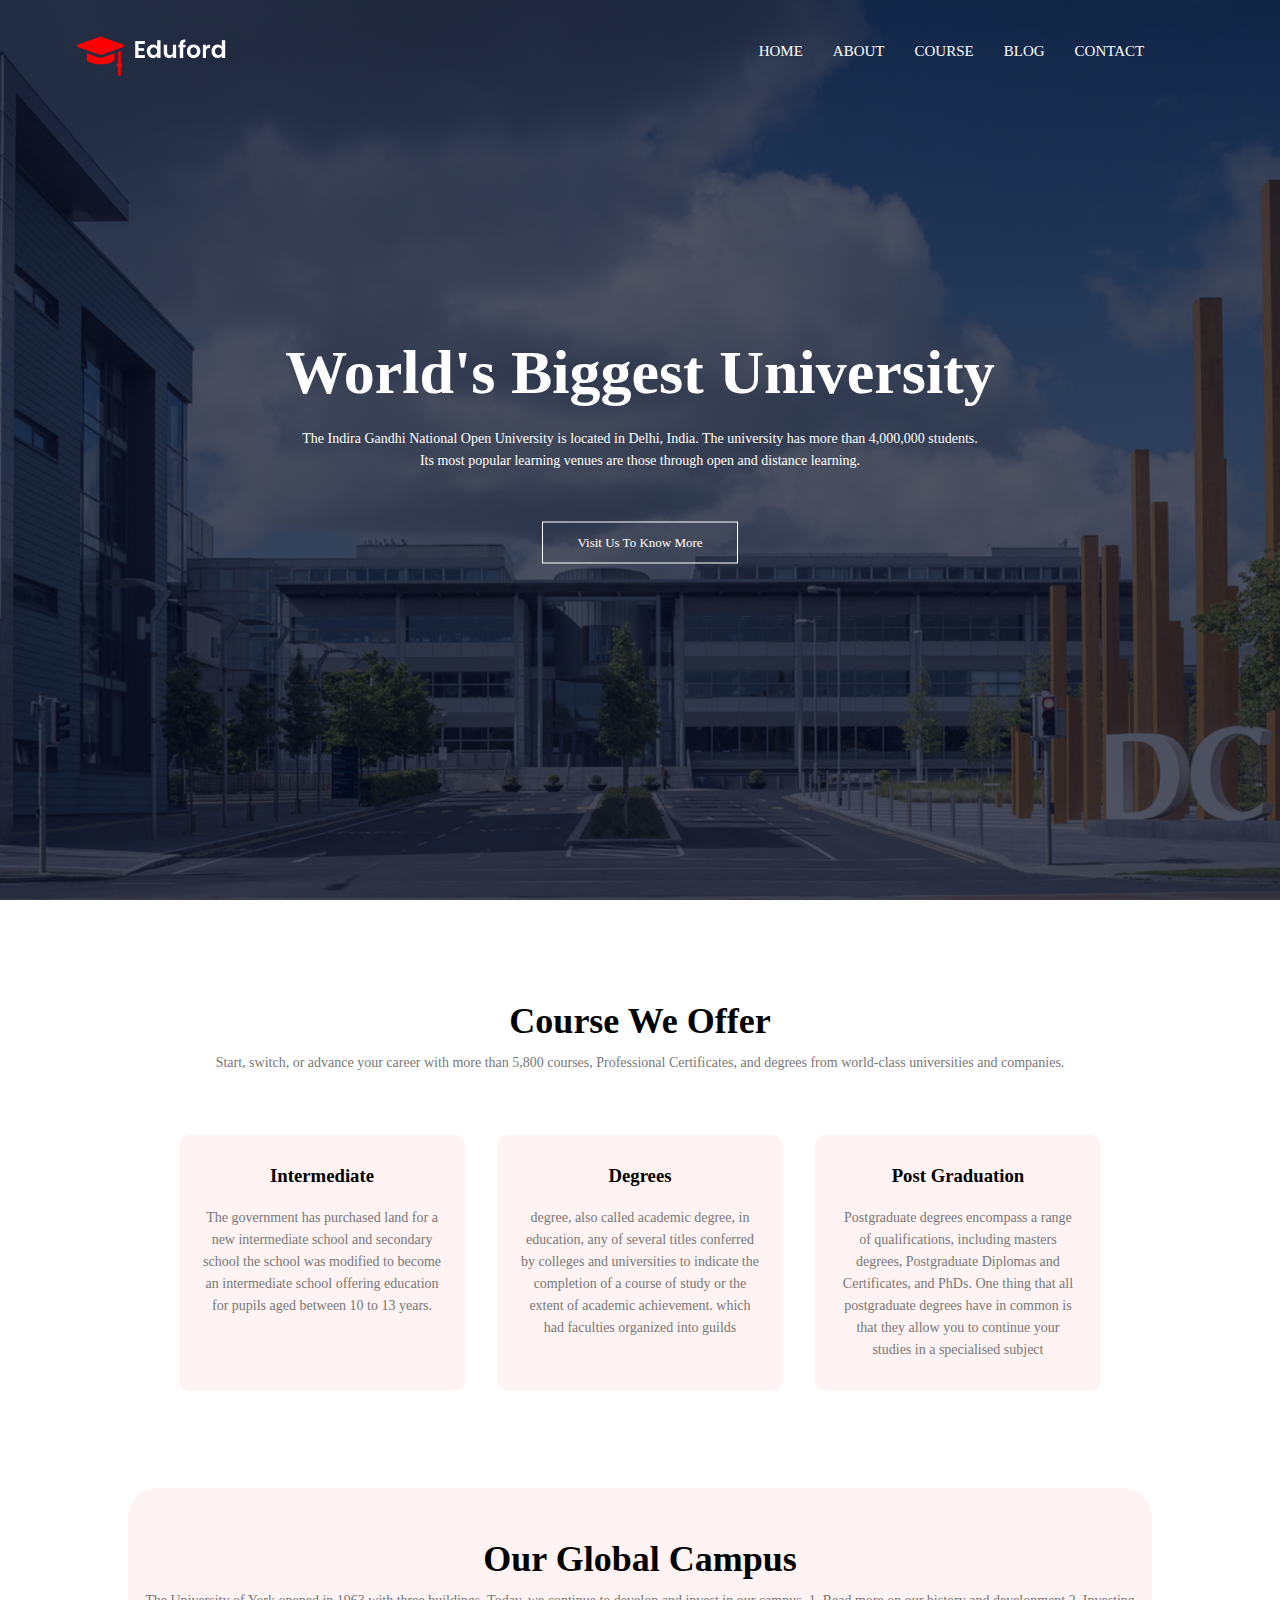
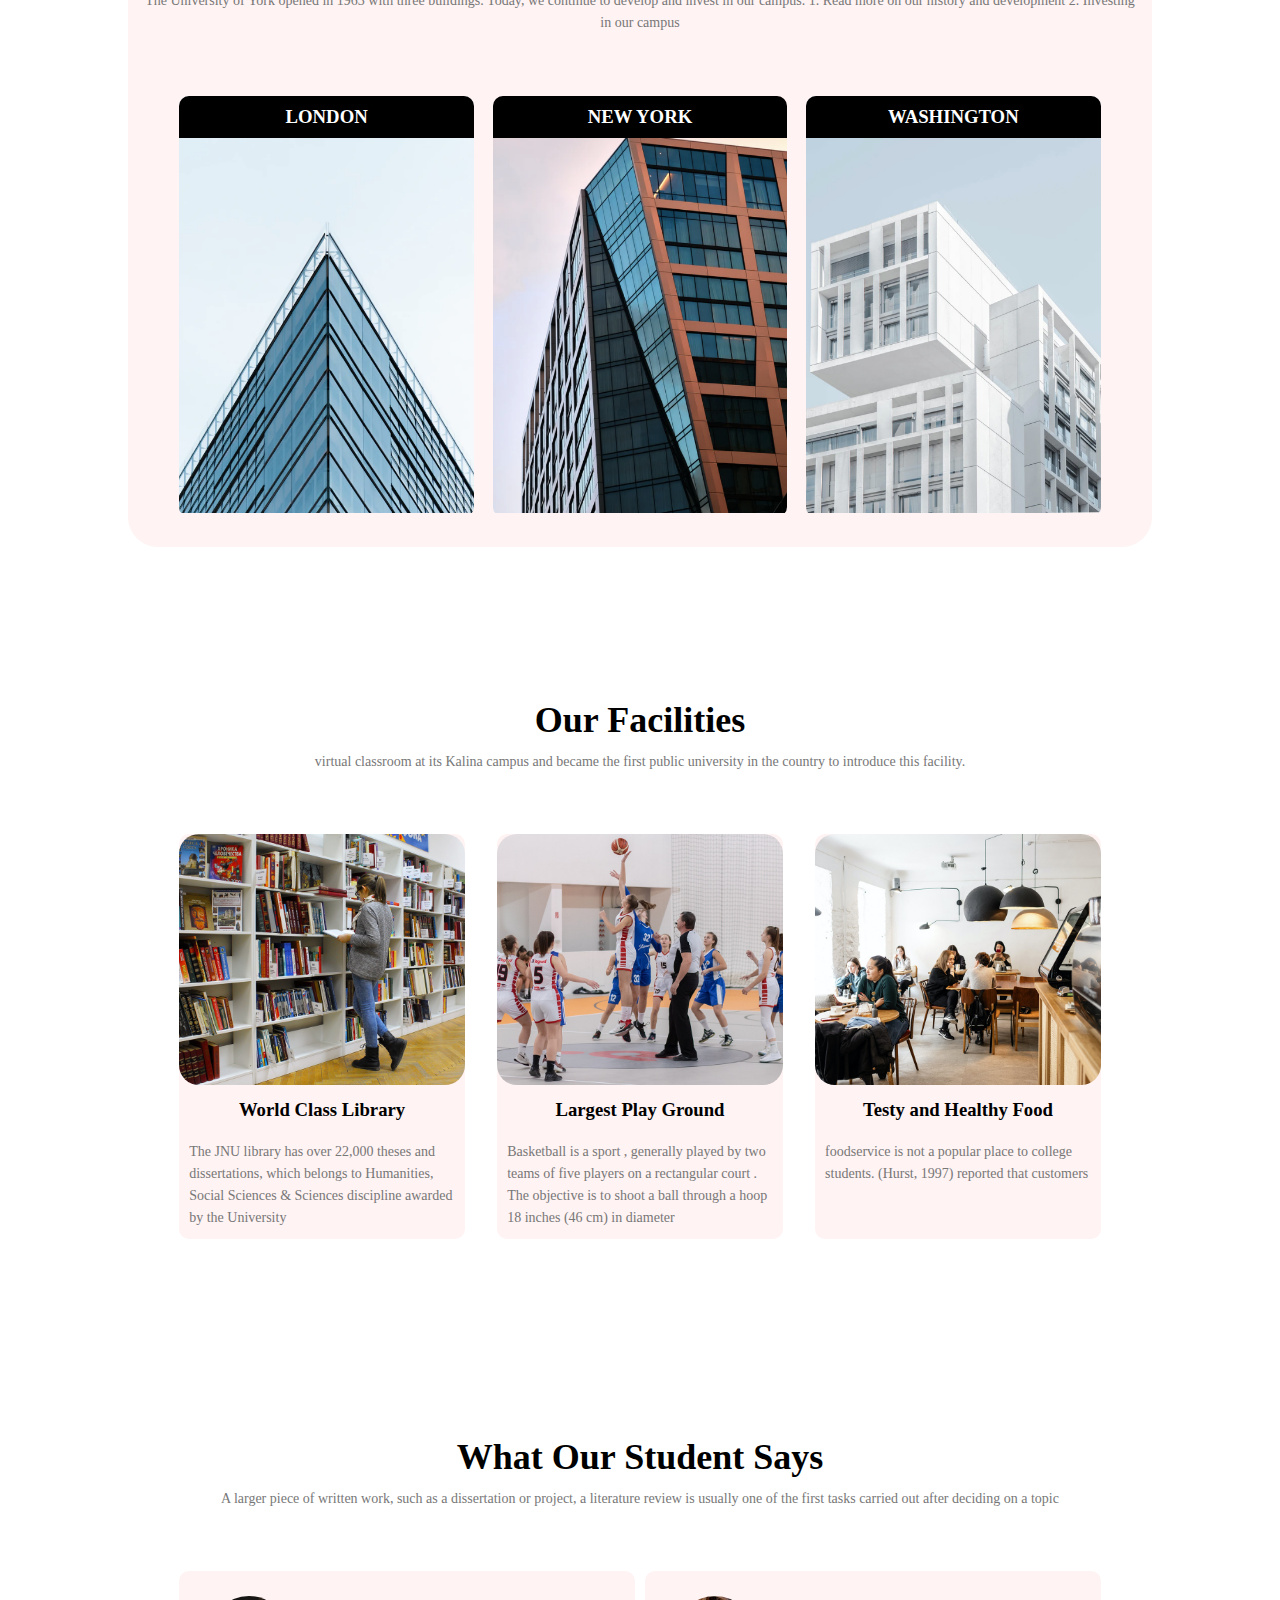
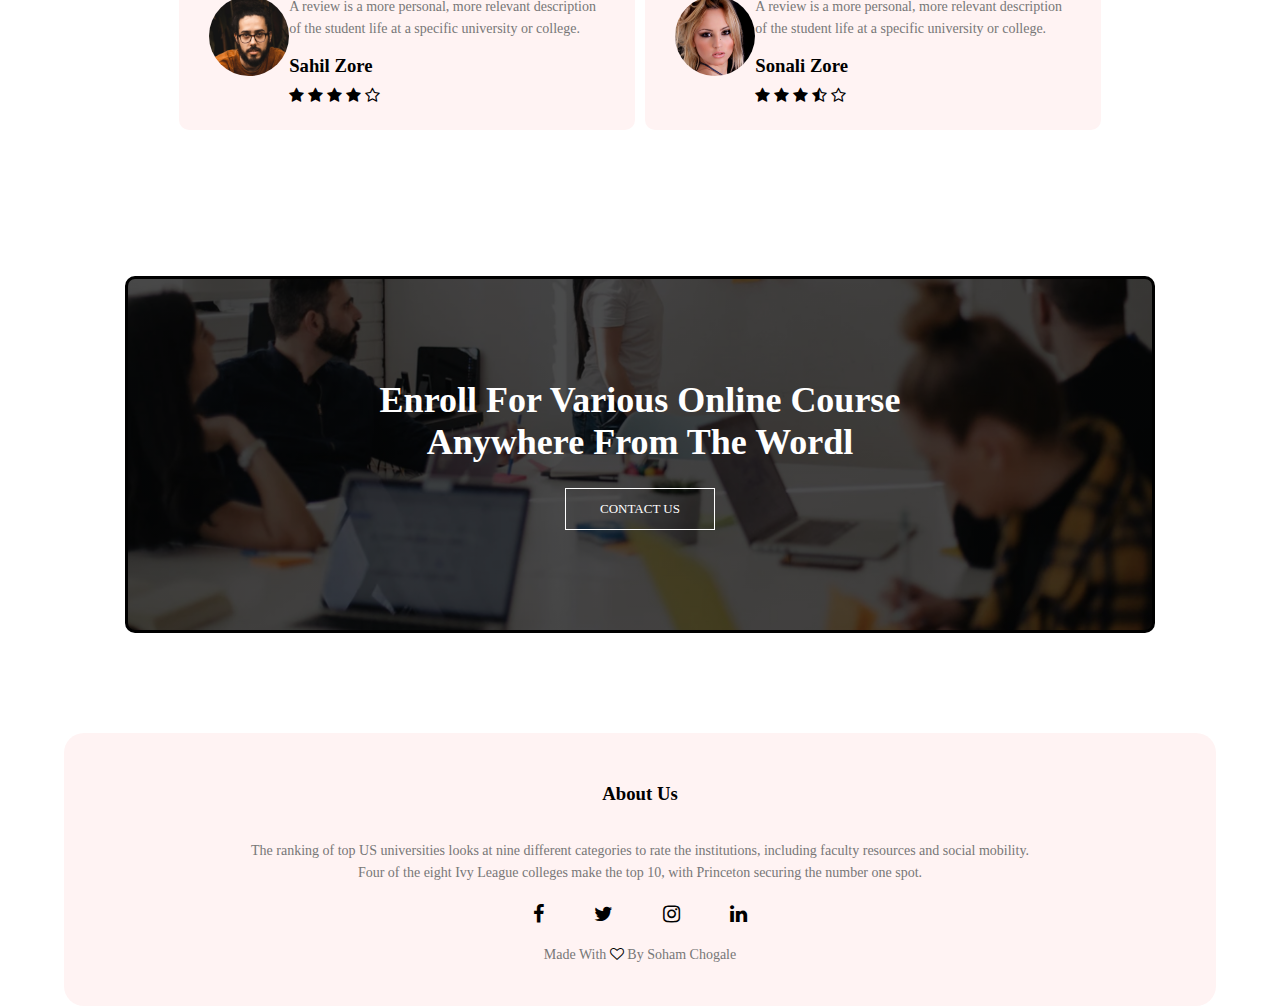
<file: index.html>
<!DOCTYPE html>
<html lang="en">
  <head>
    <meta charset="UTF-8" />
    <meta name="viewport" content="width=device-width, initial-scale=1.0" />
    <title>Website Buld By Soham</title>
    <link rel="stylesheet" href="style.css" />
    <link rel="preconnect" href="https://fonts.googleapis.com" />
    <link rel="preconnect" href="https://fonts.gstatic.com" crossorigin />
    <link
      href="https://fonts.googleapis.com/css2?family=Edu+SA+Beginner&family=Poppins:ital,wght@1,600&family=Roboto&family=VT323&display=swap"
      rel="stylesheet"
    />
    <!-- <link
      rel="stylesheet"
      href="https://cdn.jsdelivr.net/npm/@fortawesome/fontawesome-free@6.2.1/css/fontawesome.min.css"
    /> -->

    <link
      href="//maxcdn.bootstrapcdn.com/font-awesome/4.1.0/css/font-awesome.min.css"
      rel="stylesheet"
    />
    <!-- <link rel="stylesheet" href="https://cdnjs.cloudflare.com/ajax/libs/font-awesome/4.7.0/css/font-awesome.css"/> -->
  </head>
  <body>
    <section class="header">
      <nav>
        <a href="index.html"><img src="img/logo.png" alt="logo" /></a>
        <div class="nav-link" id="navlinks">
          <i class="fa fa-close" onclick="hidemenu()">X</i>

          <ul>
            <li><a href="index.html">HOME</a></li>
            <li><a href="abut.htlm.html">ABOUT</a></li>
            <li><a href="course.html">COURSE</a></li>
            <li><a href="block.html">BLOG</a></li>
            <li><a href="contact.html">CONTACT</a></li>
          </ul>
        </div>

        <i class="fa fa-bars" onclick="showmenu()"></i>
      </nav>

      <div class="text-box">
        <h1>World's Biggest University</h1>
        <p>
          The Indira Gandhi National Open University is located in Delhi, India.
          The university has more than 4,000,000 students. <br />
          Its most popular learning venues are those through open and distance
          learning.
        </p>
        <a href="" class="hero-btn">Visit Us To Know More</a>
      </div>
    </section>

    <!-- -----course----- -->
    <section class="course">
      <h1>Course We Offer</h1>
      <p>
        Start, switch, or advance your career with more than 5,800 courses,
        Professional Certificates, and degrees from world-class universities and
        companies.
      </p>

      <div class="row">
        <div class="course-col">
          <h3>Intermediate</h3>
          <p>
            The government has purchased land for a new intermediate school and
            secondary school the school was modified to become an intermediate
            school offering education for pupils aged between 10 to 13 years.
          </p>
        </div>

        <div class="course-col">
          <h3>Degrees</h3>
          <p>
            degree, also called academic degree, in education, any of several
            titles conferred by colleges and universities to indicate the
            completion of a course of study or the extent of academic
            achievement. which had faculties organized into guilds
          </p>
        </div>

        <div class="course-col">
          <h3>Post Graduation</h3>
          <p>
            Postgraduate degrees encompass a range of qualifications, including
            masters degrees, Postgraduate Diplomas and Certificates, and PhDs.
            One thing that all postgraduate degrees have in common is that they
            allow you to continue your studies in a specialised subject
          </p>
        </div>
      </div>
    </section>

    <!-- --------campus-------- -->
    <section class="campus">
      <h1>Our Global Campus</h1>
      <p>
        The University of York opened in 1963 with three buildings. Today, we
        continue to develop and invest in our campus. 1. Read more on our
        history and development 2. Investing in our campus
      </p>

      <div class="row">
        <div class="campus-col">
          <img src="img/london.png" />
          <div class="layer">
            <h3>LONDON</h3>
          </div>
        </div>

        <div class="campus-col">
          <img src="img/newyork.png" />
          <div class="layer">
            <h3>NEW YORK</h3>
          </div>
        </div>

        <div class="campus-col">
          <img src="img/washington.png" />
          <div class="layer">
            <h3>WASHINGTON</h3>
          </div>
        </div>
      </div>
    </section>

    <!-- ---------Facilities---------- -->

    <section class="facillities">
      <h1>Our Facilities</h1>
      <p>
        virtual classroom at its Kalina campus and became the first public
        university in the country to introduce this facility.
      </p>
      <div class="row">
        <div class="facillities-col">
          <img src="img/library.png" />
          <h3>World Class Library</h3>
          <p>
            The JNU library has over 22,000 theses and dissertations, which
            belongs to Humanities, Social Sciences & Sciences discipline awarded
            by the University
          </p>
        </div>

        <div class="facillities-col">
          <img src="img/basketball.png" />
          <h3>Largest Play Ground</h3>
          <p>
            Basketball is a sport , generally played by two teams of five
            players on a rectangular court . The objective is to shoot a ball
            through a hoop 18 inches (46 cm) in diameter
          </p>
        </div>

        <div class="facillities-col">
          <img src="img/cafeteria.png" />
          <h3>Testy and Healthy Food</h3>
          <p>
            foodservice is not a popular place to college students. (Hurst,
            1997) reported that customers
          </p>
        </div>
      </div>
    </section>

    <!-- ---------testimonials---------- -->

    <section class="testimonials">
      <h1>What Our Student Says</h1>
      <p>
        A larger piece of written work, such as a dissertation or project, a
        literature review is usually one of the first tasks carried out after
        deciding on a topic
      </p>

      <div class="row">
        <div class="testimonials-col">
          <img src="img/user2.jpg" />
          <div>
            <p>
              A review is a more personal, more relevant description of the
              student life at a specific university or college.
            </p>
            <h3>Sahil Zore</h3>
            <i class="fa fa-star"></i>
            <i class="fa fa-star"></i>
            <i class="fa fa-star"></i>
            <i class="fa fa-star"></i>
            <i class="fa fa-star-o"></i>
          </div>
        </div>

        <div class="testimonials-col">
          <img src="img/user1.jpg" />
          <div>
            <p>
              A review is a more personal, more relevant description of the
              student life at a specific university or college.
            </p>
            <h3>Sonali Zore</h3>
            <i class="fa fa-star"></i>
            <i class="fa fa-star"></i>
            <i class="fa fa-star"></i>
            <i class="fa fa-star-half-o"></i>
            <i class="fa fa-star-o"></i>
          </div>
        </div>
      </div>
    </section>

    <!-- ---------Coll To Action----------->

    <section class="ctn">
      <h1>
        Enroll For Various Online Course <br />
        Anywhere From The Wordl
      </h1>
      <a href="" class="hero-btn" style="margin-top: 25px">CONTACT US</a>
    </section>

    <!-- ---------Footer---------- -->
    <section class="footer">
      <h3>About Us</h3>
      <p>
        The ranking of top US universities looks at nine different categories to
        rate the institutions, including faculty resources and social mobility.
        <br />
        Four of the eight Ivy League colleges make the top 10, with Princeton
        securing the number one spot.
      </p>
      <div class="icons">
        <i class="fa fa-facebook"></i>
        <i class="fa fa-twitter"></i>
        <i class="fa fa-instagram"></i>
        <i class="fa fa-linkedin"></i>
      </div>

      <p>Made With <i class="fa fa-heart-o"></i> By Soham Chogale</p>
    </section>

<!-- --------script---------- -->

    <script>
      var navlinks = document.getElementById("navlinks");

      function showmenu() {
        navlinks.style.right = "0";
      }

      function hidemenu() {
        navlinks.style.right = "-200px";
      }
    </script>
  </body>
</html>
</file>
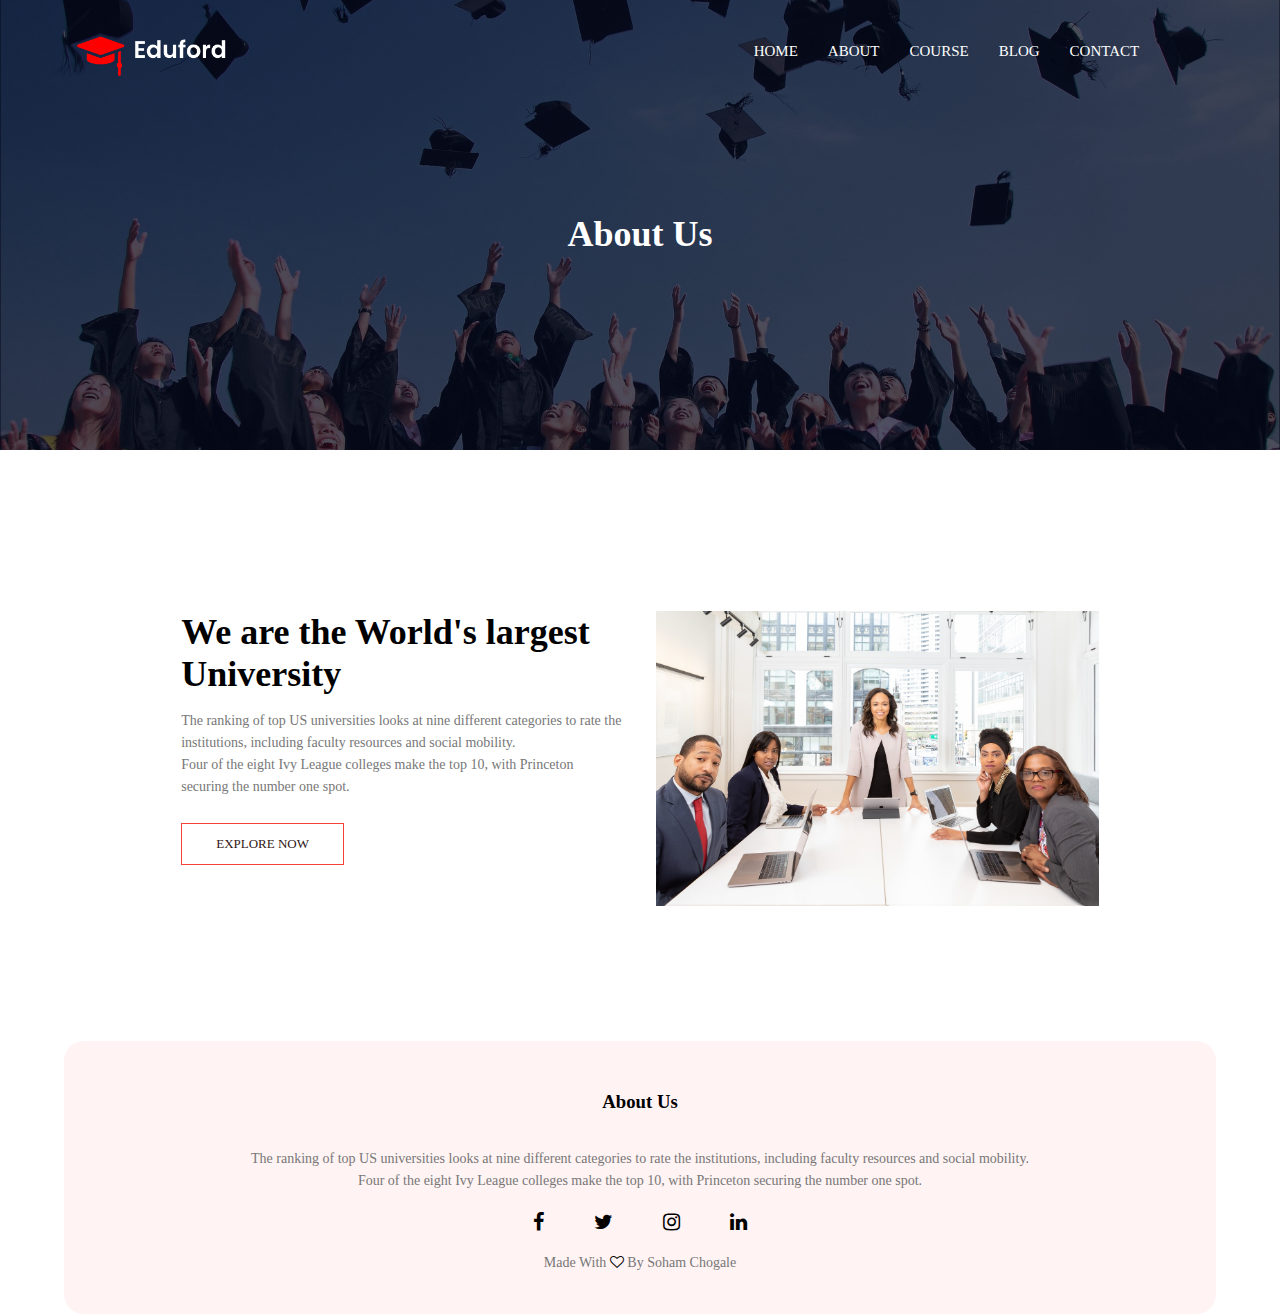
<file: abut.htlm.html>
<!DOCTYPE html>
<html lang="en">
  <head>
    <meta charset="UTF-8" />
    <meta name="viewport" content="width=device-width, initial-scale=1.0" />
    <title>Website Buld By Soham</title>
    <link rel="stylesheet" href="style.css" />
    <link rel="preconnect" href="https://fonts.googleapis.com" />
    <link rel="preconnect" href="https://fonts.gstatic.com" crossorigin />
    <link
      href="https://fonts.googleapis.com/css2?family=Edu+SA+Beginner&family=Poppins:ital,wght@1,600&family=Roboto&family=VT323&display=swap"
      rel="stylesheet"
    />
    <!-- <link
      rel="stylesheet"
      href="https://cdn.jsdelivr.net/npm/@fortawesome/fontawesome-free@6.2.1/css/fontawesome.min.css"
    /> -->

    <link
      href="//maxcdn.bootstrapcdn.com/font-awesome/4.1.0/css/font-awesome.min.css"
      rel="stylesheet"
    />
  </head>
  <body>
    <!-- ----------header------------ -->

    <section class="sub-header">
      <nav>
        <a href="index.html"><img src="img/logo.png" alt="logo" /></a>
        <div class="nav-link" id="navlinks">
          <i class="fa fa-bars" onclick="hidemenu()"></i>

          <ul>
            <li><a href="index.html">HOME</a></li>
            <li><a href="abut.htlm.html">ABOUT</a></li>
            <li><a href="course.html">COURSE</a></li>
            <li><a href="block.html">BLOG</a></li>
            <li><a href="contact.html">CONTACT</a></li>
          </ul>
        </div>
        <i class="fa fa-window-close" onclick="showmenu()"></i>
      </nav>

      <h1>About Us</h1>
    </section>

    <!-- ---------about Us content--------- -->

    <section class="about-us">
      <div class="row">
        <div class="about-col">
          <h1>We are the World's largest University</h1>
          <p>
            The ranking of top US universities looks at nine different
            categories to rate the institutions, including faculty resources and
            social mobility. <br />
            Four of the eight Ivy League colleges make the top 10, with
            Princeton securing the number one spot.
          </p>
          <a href="" class="hero-btn red-btn">EXPLORE NOW</a>
        </div>
        <div class="about-col">
          <img src="img/about.jpg" />
        </div>
      </div>
    </section>

    <!-- ---------Footer---------- -->
    <section class="footer">
      <h3>About Us</h3>
      <p>
        The ranking of top US universities looks at nine different categories to
        rate the institutions, including faculty resources and social mobility.
        <br />
        Four of the eight Ivy League colleges make the top 10, with Princeton
        securing the number one spot.
      </p>
      <div class="icons">
        <i class="fa fa-facebook"></i>
        <i class="fa fa-twitter"></i>
        <i class="fa fa-instagram"></i>
        <i class="fa fa-linkedin"></i>
      </div>

      <p>Made With <i class="fa fa-heart-o"></i> By Soham Chogale</p>
    </section>

    <script>
      var navlinks = document.getElementById("navlinks");

      function showmenu() {
        navlinks.style.right = "0";
      }

      function hidemenu() {
        navlinks.style.right = "-200px";
      }
    </script>
  </body>
</html>
</file>
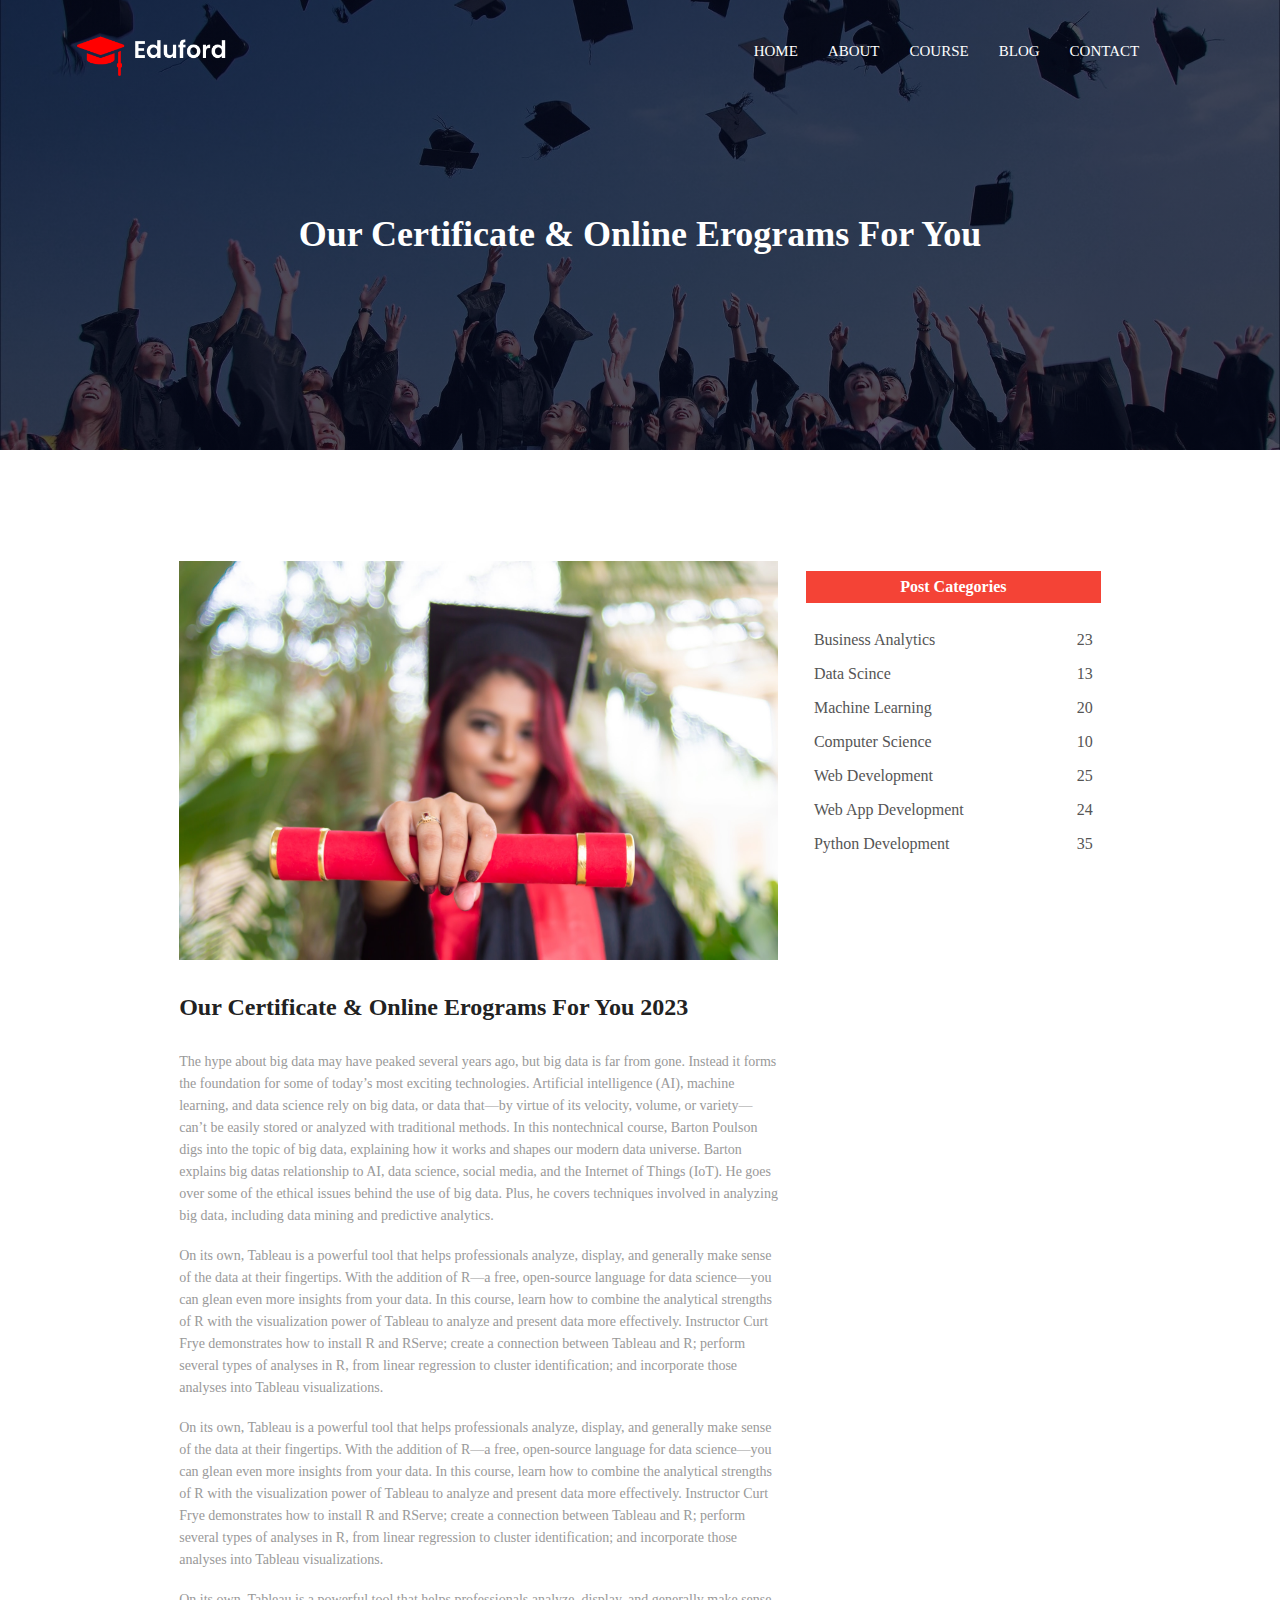
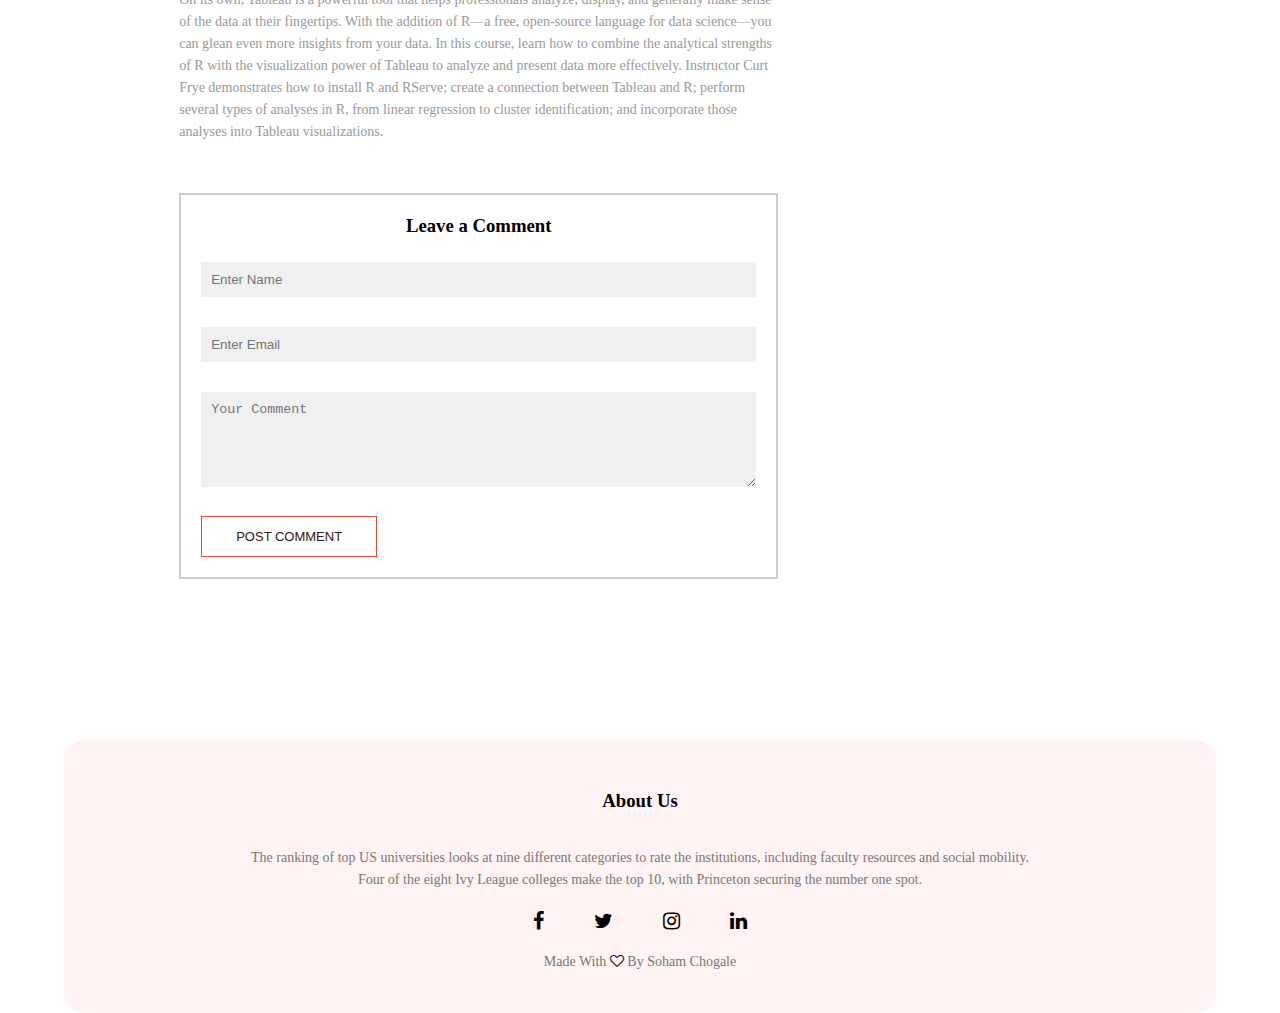
<file: block.html>
<!DOCTYPE html>
<html lang="en">
  <head>
    <meta charset="UTF-8" />
    <meta name="viewport" content="width=device-width, initial-scale=1.0" />
    <title>Website Buld By Soham</title>
    <link rel="stylesheet" href="style.css" />
    <link rel="preconnect" href="https://fonts.googleapis.com" />
    <link rel="preconnect" href="https://fonts.gstatic.com" crossorigin />
    <link
      href="https://fonts.googleapis.com/css2?family=Edu+SA+Beginner&family=Poppins:ital,wght@1,600&family=Roboto&family=VT323&display=swap"
      rel="stylesheet"
    />
    <!-- <link
      rel="stylesheet"
      href="https://cdn.jsdelivr.net/npm/@fortawesome/fontawesome-free@6.2.1/css/fontawesome.min.css"
    /> -->

    <link
      href="//maxcdn.bootstrapcdn.com/font-awesome/4.1.0/css/font-awesome.min.css"
      rel="stylesheet"
    />
  </head>
  <body>
    <!-- ----------header------------ -->

    <section class="sub-header">
      <nav>
        <a href="index.html"><img src="img/logo.png" alt="logo" /></a>
        <div class="nav-link" id="navlinks">
          <i class="fa fa-bars" onclick="hidemenu()"></i>

          <ul>
            <li><a href="index.html">HOME</a></li>
            <li><a href="abut.htlm.html">ABOUT</a></li>
            <li><a href="course.html">COURSE</a></li>
            <li><a href="block.html">BLOG</a></li>
            <li><a href="contact.html">CONTACT</a></li>
          </ul>
        </div>
        <i class="fa fa-window-close" onclick="showmenu()"></i>
      </nav>

      <h1>Our Certificate & Online Erograms For You</h1>
    </section>

    <!-- ---------blog page section-------?- -->

    <section class="blog-content">
      <div class="row">
        <div class="blog-left">
          <img src="img/certificate.jpg" />
          <h2>Our Certificate & Online Erograms For You 2023</h2>
          <p>
            The hype about big data may have peaked several years ago, but big
            data is far from gone. Instead it forms the foundation for some of
            today’s most exciting technologies. Artificial intelligence (AI),
            machine learning, and data science rely on big data, or data that—by
            virtue of its velocity, volume, or variety—can’t be easily stored or
            analyzed with traditional methods. In this nontechnical course,
            Barton Poulson digs into the topic of big data, explaining how it
            works and shapes our modern data universe. Barton explains big datas
            relationship to AI, data science, social media, and the Internet of
            Things (IoT). He goes over some of the ethical issues behind the use
            of big data. Plus, he covers techniques involved in analyzing big
            data, including data mining and predictive analytics.
          </p>
          <br />
          <p>
            On its own, Tableau is a powerful tool that helps professionals
            analyze, display, and generally make sense of the data at their
            fingertips. With the addition of R—a free, open-source language for
            data science—you can glean even more insights from your data. In
            this course, learn how to combine the analytical strengths of R with
            the visualization power of Tableau to analyze and present data more
            effectively. Instructor Curt Frye demonstrates how to install R and
            RServe; create a connection between Tableau and R; perform several
            types of analyses in R, from linear regression to cluster
            identification; and incorporate those analyses into Tableau
            visualizations.
          </p>
          <br />
          <p>
            On its own, Tableau is a powerful tool that helps professionals
            analyze, display, and generally make sense of the data at their
            fingertips. With the addition of R—a free, open-source language for
            data science—you can glean even more insights from your data. In
            this course, learn how to combine the analytical strengths of R with
            the visualization power of Tableau to analyze and present data more
            effectively. Instructor Curt Frye demonstrates how to install R and
            RServe; create a connection between Tableau and R; perform several
            types of analyses in R, from linear regression to cluster
            identification; and incorporate those analyses into Tableau
            visualizations.
          </p>
          <br />
          <p>
            On its own, Tableau is a powerful tool that helps professionals
            analyze, display, and generally make sense of the data at their
            fingertips. With the addition of R—a free, open-source language for
            data science—you can glean even more insights from your data. In
            this course, learn how to combine the analytical strengths of R with
            the visualization power of Tableau to analyze and present data more
            effectively. Instructor Curt Frye demonstrates how to install R and
            RServe; create a connection between Tableau and R; perform several
            types of analyses in R, from linear regression to cluster
            identification; and incorporate those analyses into Tableau
            visualizations.
          </p>
          <div class="comment-box">
            <h3>Leave a Comment</h3>
            <form class="comment-form">
              <input type="text" placeholder="Enter Name" />
              <input type="email" placeholder="Enter Email" />
              <textarea rows="5" placeholder="Your Comment"></textarea>
              <button type="submit" class="hero-btn red-btn">
                POST COMMENT
              </button>
            </form>
          </div>
        </div>
        <div class="blog-right">
          <h3>Post Categories</h3>
          <div>
            <span>Business Analytics</span>
            <span>23</span>
          </div>
          <div>
            <span>Data Scince</span>
            <span>13</span>
          </div>
          <div>
            <span>Machine Learning</span>
            <span>20</span>
          </div>
          <div>
            <span>Computer Science</span>
            <span>10</span>
          </div>
          <div>
            <span>Web Development</span>
            <span>25</span>
          </div>
          <div>
            <span>Web App Development</span>
            <span>24</span>
          </div>
          <div>
            <span>Python Development</span>
            <span>35</span>
          </div>
        </div>
      </div>
    </section>

    <!-- ---------Footer---------- -->
    <section class="footer">
      <h3>About Us</h3>
      <p>
        The ranking of top US universities looks at nine different categories to
        rate the institutions, including faculty resources and social mobility.
        <br />
        Four of the eight Ivy League colleges make the top 10, with Princeton
        securing the number one spot.
      </p>
      <div class="icons">
        <i class="fa fa-facebook"></i>
        <i class="fa fa-twitter"></i>
        <i class="fa fa-instagram"></i>
        <i class="fa fa-linkedin"></i>
      </div>

      <p>Made With <i class="fa fa-heart-o"></i> By Soham Chogale</p>
    </section>

    <script>
      var navlinks = document.getElementById("navlinks");

      function showmenu() {
        navlinks.style.right = "0";
      }

      function hidemenu() {
        navlinks.style.right = "-200px";
      }
    </script>
  </body>
</html>
</file>
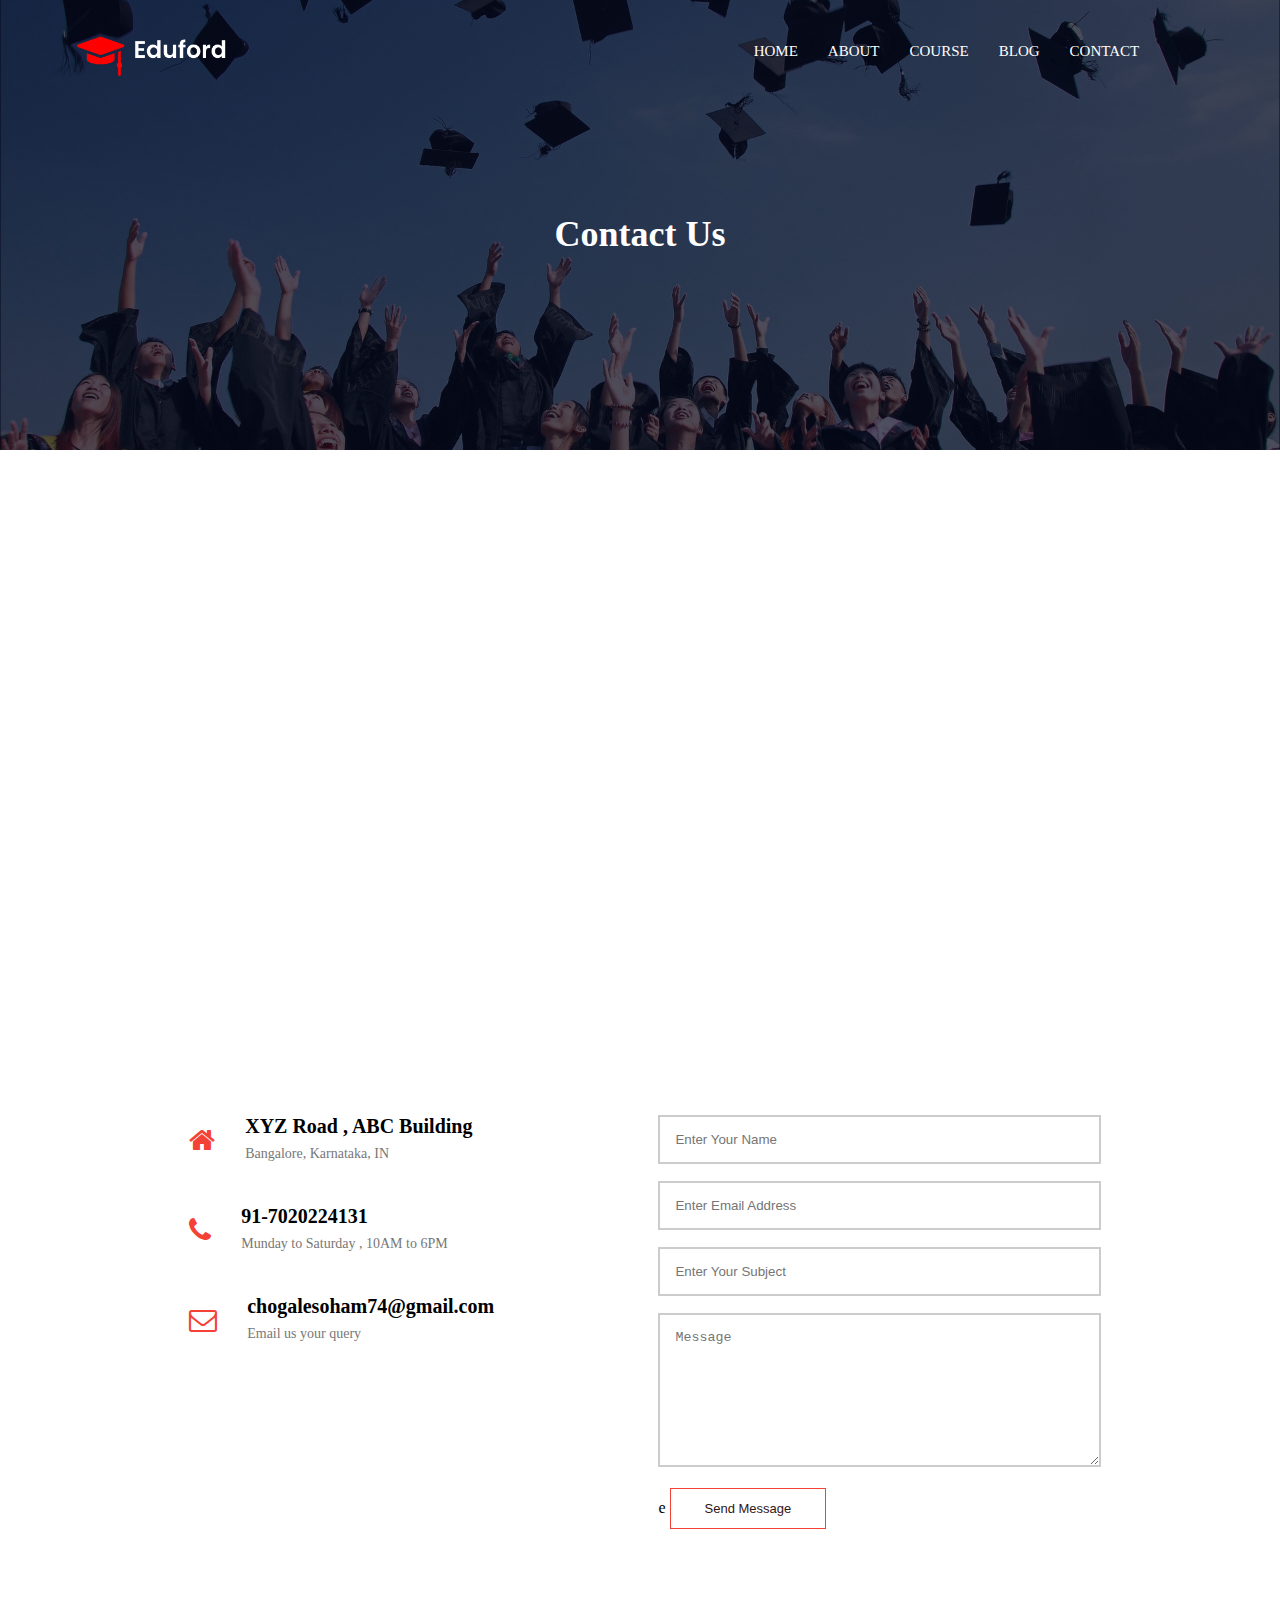
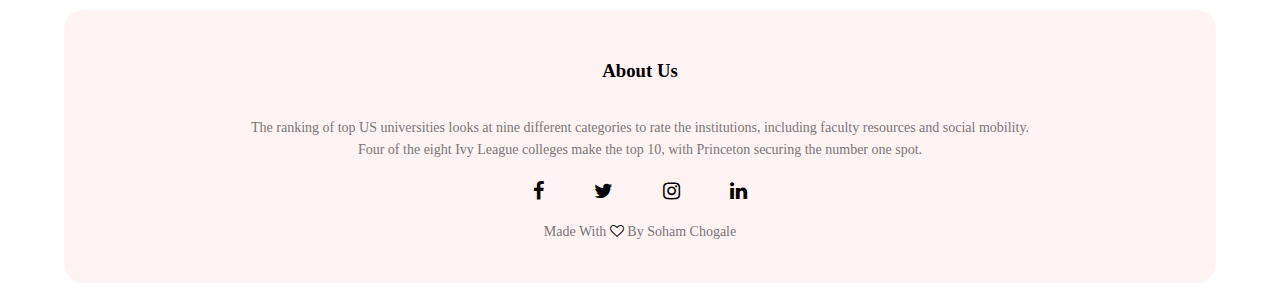
<file: contact.html>
<!DOCTYPE html>
<html lang="en">
  <head>
    <meta charset="UTF-8" />
    <meta name="viewport" content="width=device-width, initial-scale=1.0" />
    <title>Website Buld By Soham</title>
    <link rel="stylesheet" href="style.css" />
    <link rel="preconnect" href="https://fonts.googleapis.com" />
    <link rel="preconnect" href="https://fonts.gstatic.com" crossorigin />
    <link
      href="https://fonts.googleapis.com/css2?family=Edu+SA+Beginner&family=Poppins:ital,wght@1,600&family=Roboto&family=VT323&display=swap"
      rel="stylesheet"
    />
    <!-- <link
      rel="stylesheet"
      href="https://cdn.jsdelivr.net/npm/@fortawesome/fontawesome-free@6.2.1/css/fontawesome.min.css"
    /> -->

    <link
      href="//maxcdn.bootstrapcdn.com/font-awesome/4.1.0/css/font-awesome.min.css"
      rel="stylesheet"
    />
  </head>
  <body>
    <!-- ----------header------------ -->

    <section class="sub-header">
      <nav>
        <a href="index.html"><img src="img/logo.png" alt="logo" /></a>
        <div class="nav-link" id="navlinks">
          <i class="fa fa-bars" onclick="hidemenu()"></i>

          <ul>
            <li><a href="index.html">HOME</a></li>
            <li><a href="abut.htlm.html">ABOUT</a></li>
            <li><a href="course.html">COURSE</a></li>
            <li><a href="block.html">BLOG</a></li>
            <li><a href="contact.html">CONTACT</a></li>
          </ul>
        </div>
        <i class="fa fa-window-close" onclick="showmenu()"></i>
      </nav>

      <h1>Contact Us</h1>
    </section>

    <!-- ------------Contact us------------ -->

    <section class="location">
      <iframe
        src="https://www.google.com/maps/embed?pb=!1m18!1m12!1m3!1d120562.19529576195!2d72.91905811518416!3d19.214035644064946!2m3!1f0!2f0!3f0!3m2!1i1024!2i768!4f13.1!3m3!1m2!1s0x3be7b8fcfe76fd59%3A0xcf367d85f7c50283!2sThane%2C%20Maharashtra!5e0!3m2!1sen!2sin!4v1691162463260!5m2!1sen!2sin"
        width="600"
        height="450"
        style="border: 0"
        allowfullscreen=""
        loading="lazy"
        referrerpolicy="no-referrer-when-downgrade"
      ></iframe>
    </section>

    <section class="contact-us">
      <div class="row">
        <div class="contact-col">
          <div>
            <i class="fa fa-home"></i>
            <span>
              <h4>XYZ Road , ABC Building</h4>
              <p>Bangalore, Karnataka, IN</p>
            </span>
          </div>

          <div>
            <i class="fa fa-phone"></i>
            <span>
              <h4>91-7020224131</h4>
              <p>Munday to Saturday , 10AM to 6PM</p>
            </span>
          </div>

          <div>
            <i class="fa fa-envelope-o"></i>
            <span>
              <h4>chogalesoham74@gmail.com</h4>
              <p>Email us your query</p>
            </span>
          </div>
        </div>
        <div class="contact-col">
          <form action="form.php" method="post">
            <input type="text" name="name" placeholder="Enter Your Name" required />
            <input type="email" name="Email" placeholder="Enter Email Address" required />
            <input type="text" name="subject" placeholder="Enter Your Subject" required />
            <textarea rows="8" name="Message" placeholder="Message" required></textarea>e
            <button type="submit" class="hero-btn red-btn">Send Message</button>
          </form>
        </div>
      </div>
    </section>

    <!-- ---------Footer---------- -->
    <section class="footer">
      <h3>About Us</h3>
      <p>
        The ranking of top US universities looks at nine different categories to
        rate the institutions, including faculty resources and social mobility.
        <br />
        Four of the eight Ivy League colleges make the top 10, with Princeton
        securing the number one spot.
      </p>
      <div class="icons">
        <i class="fa fa-facebook"></i>
        <i class="fa fa-twitter"></i>
        <i class="fa fa-instagram"></i>
        <i class="fa fa-linkedin"></i>
      </div>

      <p>Made With <i class="fa fa-heart-o"></i> By Soham Chogale</p>
    </section>

    <script>
      var navlinks = document.getElementById("navlinks");

      function showmenu() {
        navlinks.style.right = "0";
      }

      function hidemenu() {
        navlinks.style.right = "-200px";
      }
    </script>
  </body>
</html>
</file>
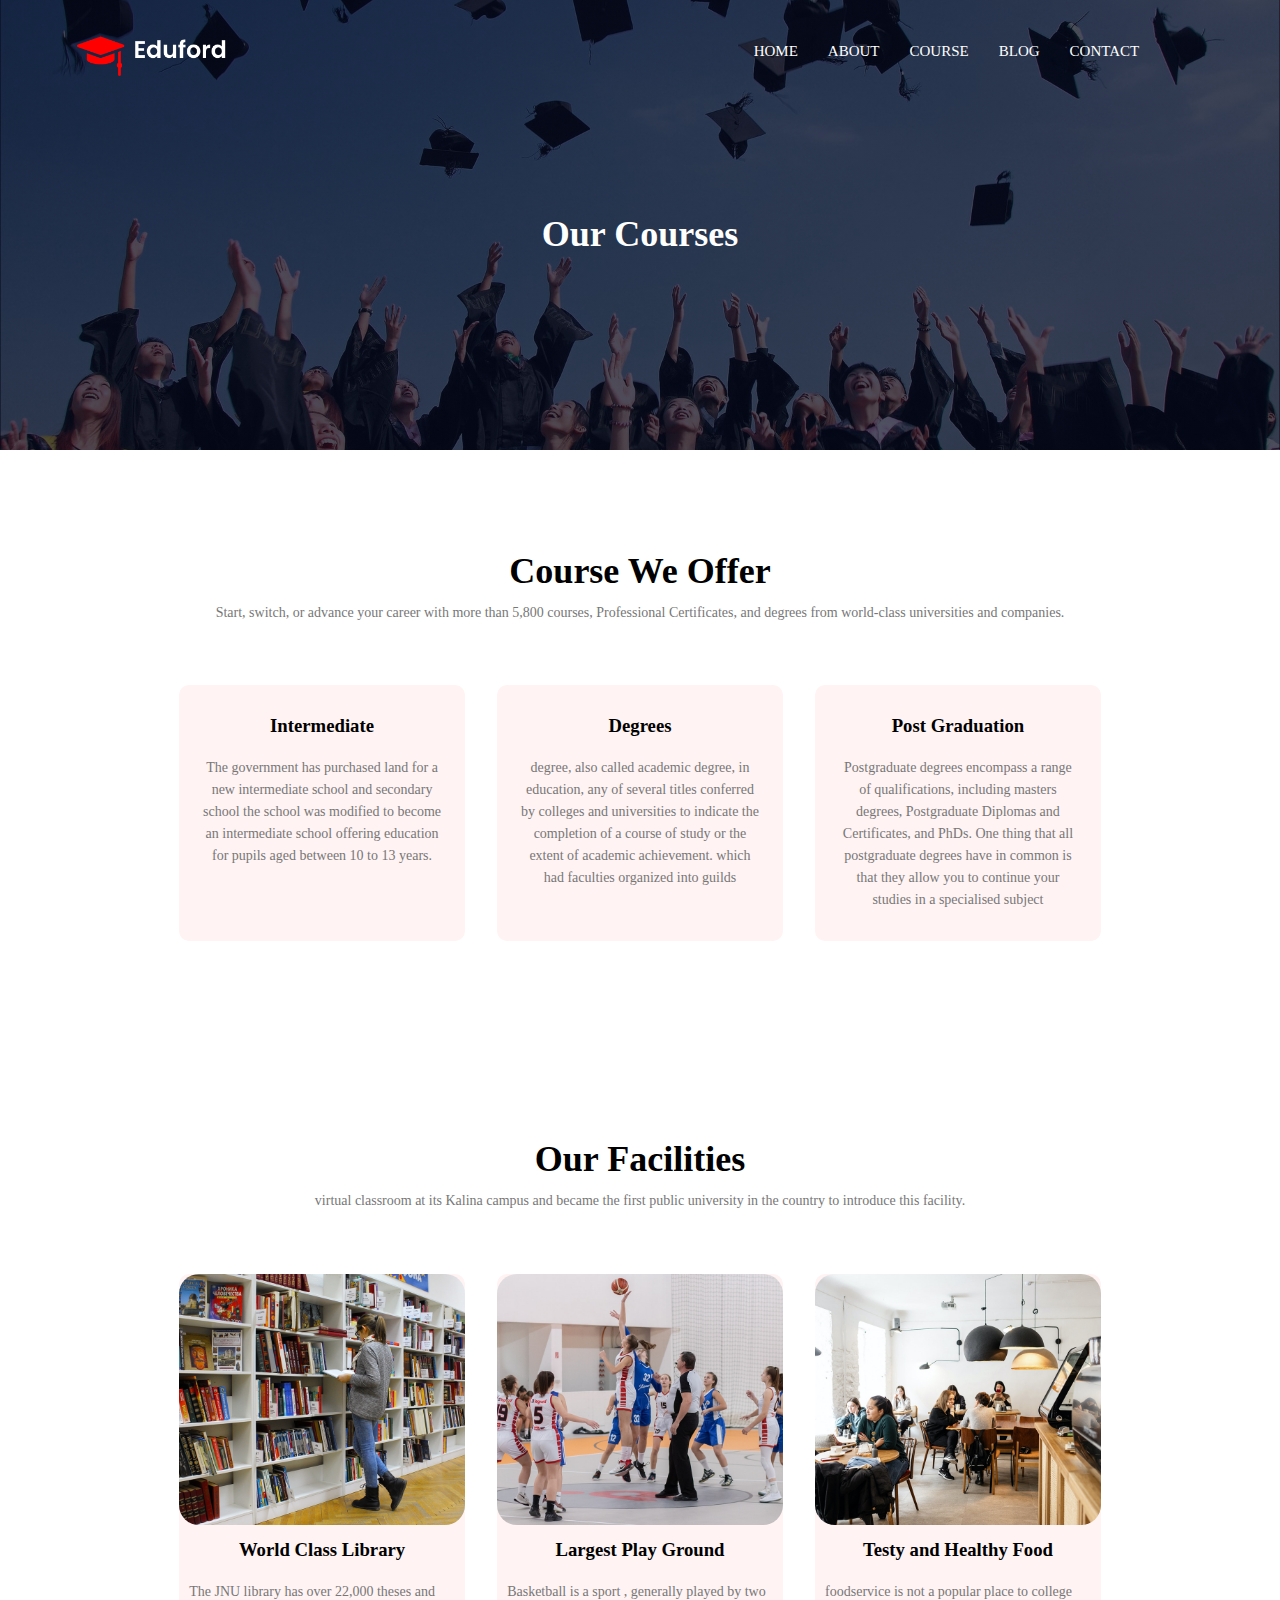
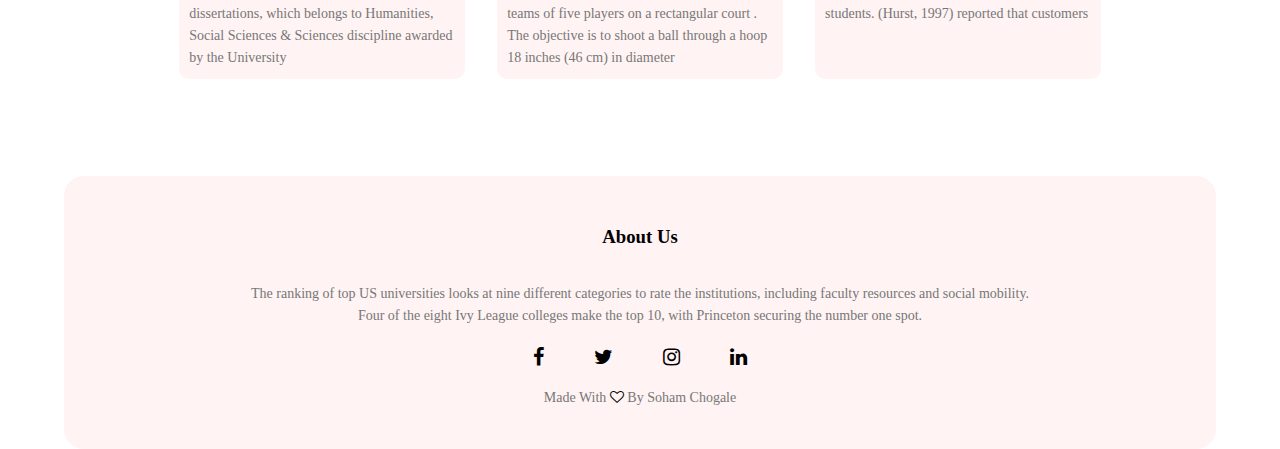
<file: course.html>
<!DOCTYPE html>
<html lang="en">
  <head>
    <meta charset="UTF-8" />
    <meta name="viewport" content="width=device-width, initial-scale=1.0" />
    <title>Website Buld By Soham</title>
    <link rel="stylesheet" href="style.css" />
    <link rel="preconnect" href="https://fonts.googleapis.com" />
    <link rel="preconnect" href="https://fonts.gstatic.com" crossorigin />
    <link
      href="https://fonts.googleapis.com/css2?family=Edu+SA+Beginner&family=Poppins:ital,wght@1,600&family=Roboto&family=VT323&display=swap"
      rel="stylesheet"
    />
    <!-- <link
      rel="stylesheet"
      href="https://cdn.jsdelivr.net/npm/@fortawesome/fontawesome-free@6.2.1/css/fontawesome.min.css"
    /> -->

    <link
      href="//maxcdn.bootstrapcdn.com/font-awesome/4.1.0/css/font-awesome.min.css"
      rel="stylesheet"
    />
  </head>
  <body>
    <!-- ----------header------------ -->

    <section class="sub-header">
      <nav>
        <a href="index.html"><img src="img/logo.png" alt="logo" /></a>
        <div class="nav-link" id="navlinks">
          <i class="fa fa-bars" onclick="hidemenu()"></i>

          <ul>
            <li><a href="index.html">HOME</a></li>
            <li><a href="abut.htlm.html">ABOUT</a></li>
            <li><a href="course.html">COURSE</a></li>
            <li><a href="block.html">BLOG</a></li>
            <li><a href="contact.html">CONTACT</a></li>
          </ul>
        </div>
        <i class="fa fa-window-close" onclick="showmenu()"></i>
      </nav>

      <h1>Our Courses</h1>
    </section>

    <!-- --------Courses-------- -->

    <section class="course">
      <h1>Course We Offer</h1>
      <p>
        Start, switch, or advance your career with more than 5,800 courses,
        Professional Certificates, and degrees from world-class universities and
        companies.
      </p>

      <div class="row">
        <div class="course-col">
          <h3>Intermediate</h3>
          <p>
            The government has purchased land for a new intermediate school and
            secondary school the school was modified to become an intermediate
            school offering education for pupils aged between 10 to 13 years.
          </p>
        </div>

        <div class="course-col">
          <h3>Degrees</h3>
          <p>
            degree, also called academic degree, in education, any of several
            titles conferred by colleges and universities to indicate the
            completion of a course of study or the extent of academic
            achievement. which had faculties organized into guilds
          </p>
        </div>

        <div class="course-col">
          <h3>Post Graduation</h3>
          <p>
            Postgraduate degrees encompass a range of qualifications, including
            masters degrees, Postgraduate Diplomas and Certificates, and PhDs.
            One thing that all postgraduate degrees have in common is that they
            allow you to continue your studies in a specialised subject
          </p>
        </div>
      </div>
    </section>

    <!-- ----------facilities--------- -->

    <section class="facillities">
      <h1>Our Facilities</h1>
      <p>
        virtual classroom at its Kalina campus and became the first public
        university in the country to introduce this facility.
      </p>
      <div class="row">
        <div class="facillities-col">
          <img src="img/library.png" />
          <h3>World Class Library</h3>
          <p>
            The JNU library has over 22,000 theses and dissertations, which
            belongs to Humanities, Social Sciences & Sciences discipline awarded
            by the University
          </p>
        </div>

        <div class="facillities-col">
          <img src="img/basketball.png" />
          <h3>Largest Play Ground</h3>
          <p>
            Basketball is a sport , generally played by two teams of five
            players on a rectangular court . The objective is to shoot a ball
            through a hoop 18 inches (46 cm) in diameter
          </p>
        </div>

        <div class="facillities-col">
          <img src="img/cafeteria.png" />
          <h3>Testy and Healthy Food</h3>
          <p>
            foodservice is not a popular place to college students. (Hurst,
            1997) reported that customers
          </p>
        </div>
      </div>
    </section>

    <!-- ---------Footer---------- -->
    <section class="footer">
      <h3>About Us</h3>
      <p>
        The ranking of top US universities looks at nine different categories to
        rate the institutions, including faculty resources and social mobility.
        <br />
        Four of the eight Ivy League colleges make the top 10, with Princeton
        securing the number one spot.
      </p>
      <div class="icons">
        <i class="fa fa-facebook"></i>
        <i class="fa fa-twitter"></i>
        <i class="fa fa-instagram"></i>
        <i class="fa fa-linkedin"></i>
      </div>

      <p>Made With <i class="fa fa-heart-o"></i> By Soham Chogale</p>
    </section>

    <script>
      var navlinks = document.getElementById("navlinks");

      function showmenu() {
        navlinks.style.right = "0";
      }

      function hidemenu() {
        navlinks.style.right = "-200px";
      }
    </script>
  </body>
</html>
</file>
<file: style.css>
* {
  margin: 0;
  padding: 0;
}

.header {
  min-height: 100vh;
  width: 100%;
  background-image: linear-gradient(rgba(4, 9, 30, 0.7), rgba(4, 9, 30, 0.7)),
    url(img/banner.png);
  background-position: center;
  background-size: cover;
  position: relative;
}
nav {
  display: flex;
  padding: 1% 6%;
  justify-content: space-between;
  align-items: center;
  font-family: "Edu SA Beginner", cursive;
  font-family: "Poppins", sans-serif;
  font-family: "Roboto", sans-serif;
  font-family: "VT323", monospace;
}
nav img {
  width: 150px;
}
.nav-link {
  flex: 1;
  text-align: right;
}

.nav-link ul li {
  list-style: none;
  /* font-size: 60px; */
  display: inline-block;
  padding: 8px 12px;
  position: relative;
  /* padding-bottom: 40px; */
  transform: translateY(-30px);
}
.nav-link ul li a {
  color: #fff;
  text-decoration: none;
  font-size: 15px;
  font-family: "Times New Roman", Times, serif;
}
.nav-link ul li::after {
  content: "";
  width: 0%;
  height: 2px;
  background: #f44336;
  display: block;
  margin: 0;
  transition: 0.5s;
}
.nav-link ul li:hover::after {
  width: 100%;
}
.text-box {
  width: 90%;
  color: #fff;
  position: absolute;
  top: 50%;
  left: 50%;
  transform: translate(-50%, -50%);
  text-align: center;
}
.text-box h1 {
  font-size: 62px;
}
.text-box p {
  margin: 10px 0 40px;
  font-size: 14px;
  color: #fff;
}
.hero-btn {
  display: inline-block;
  text-decoration: none;
  border: 1px solid #fff;
  padding: 12px 34px;
  color: #fff;
  font-size: 13px;
  background: transparent;
  position: relative;
  cursor: pointer;
}
.hero-btn:hover {
  border: 2px solid #f44336;
  background: #f44336;
  font-size: 20px;
  transition: 1s;
}

nav .fa {
  /* display: none; */
  color: #f0f0f0;
  display: block;
    color: #fff !important;
    margin: 10px;
    font-size: 32px;
    cursor: pointer;

}

@media (min-width:700px){
  nav .fa{
    visibility: hidden;
  }
}

@media (max-width: 700px) {
  .text-box h1 {
    font-size: 20px;
  }

  .nav-link ul li {
    display: block;
  }
   .nav-link{
    position: fixed;
    background: #f44336;
    height: 100vh;
    width: 200px;
    top: 0;
    right: -200px;
    text-align: left;
    z-index: 2;
    transition: 1s;
  }
  .nav-link .fa{
    display: block;
    color: #fff !important;
    margin: 10px;
    font-size: 32px;
    cursor: pointer;
  }

  .nav-link ul {
    padding: 30px;
  }
}

/* --------Course-------- */

.course {
  width: 80%;
  margin: auto;
  text-align: center;
  padding-top: 100px;
}
h1 {
  font-size: 36px;
  font-weight: 600;
}

p {
  color: #777;
  font-size: 14px;
  font-weight: 300;
  line-height: 22px;
  padding: 10px;
}

.row {
  margin: 5%;
  display: flex;
  justify-content: space-between;
}
.course-col {
  flex-basis: 31%;
  background: #fff3f3;
  border-radius: 10px;
  margin-bottom: 5%;
  padding: 20px 12px;
  box-sizing: border-box;
  transition: 0.5s;
}
h3 {
  text-align: center;
  font-weight: 600;
  margin: 10px 0;
}
.course-col:hover {
  box-shadow: 0 0 20px 0px rgba(0, 0, 0, 2);
}
@media (max-width: 700px) {
  .row {
    flex-direction: column;
  }
}

/* ------campus------- */
.campus {
  width: 80%;
  margin: auto;
  text-align: center;
  padding-top: 50px;
}

.campus-col {
  flex-basis: 32%;
  border-radius: 10px;
  margin-bottom: 30px;
  position: relative;
  overflow: hidden;
}

.campus-col img {
  width: 100%;
}

.layer {
  background: black;
  width: 100%;
  width: 100%;
  position: absolute;
  top: 0;
  left: 0;
  transition: 0.5s;
  color: #fff;
}
.campus {
  background-color: #fff3f3;
  border-radius: 30px;
}

.layer:hover {
  background: rgba(226, 0, 0, 0.7);
  color: black;
}
/* .layer h3{
  width: 100%;
  font-weight: 500;
  color: #fff;
  font-size: 26px;
  bottom: 0;
  left: 50%;
  transform: translateX(-50%);
  position: absolute;
  opacity: 0;
  transition: 0.5s;
}

.layer:hover h3{
  bottom: 49%;
  opacity: 1;
} */

/* -------facillities-------- */

.facillities {
  width: 80%;
  margin: auto;
  text-align: center;
  padding-top: 100px;
}

.facillities-col {
  flex-basis: 31%;
  border-radius: 10px;
  margin-bottom: 5%;
  text-align: left;
  background-color: #fff3f3;
}
.facillities-col img {
  width: 100%;
  border-radius: 20px;
}

facillities-col p {
  padding: 0;
}
facillities-col h3 {
  margin-top: 16px;
  margin-bottom: 15px;
  text-align: left;
}

/* --------testimonials-------- */

.testimonials {
  width: 80%;
  margin: auto;
  padding-top: 100px;
  text-align: center;
}

.testimonials-col {
  flex-basis: 44%;
  border-radius: 10px;
  margin-bottom: 5%;
  text-align: left;
  background: #fff3f3;
  padding: 25px;
  cursor: pointer;
  display: flex;
}
.testimonials-col img {
  height: 80px;
  margin-left: 5px;
  margin-right: 30;
  border-radius: 50%;
}
.testimonials-col p {
  padding: 0;
}

.testimonials-col h3 {
  margin-top: 15px;
  text-align: left;
}
@media (max-width: 700px) {
  .testimonials-col img {
    margin-left: 0px;
    margin-right: 15px;
  }
}

/* --------Coll To Actoin------ */
.ctn {
  margin: 100px auto;
  width: 80%;
  /* background-image: linear-gradient(raba(0,0,0,0.7),raba(0,0,0,0.7)),
    url(img/banner2.jpg); */

  background-image: linear-gradient(rgba(0, 0, 0, 0.7), rgba(0, 0, 0, 0.7)),
    url(img/banner2.jpg);
  background-position: center;
  background-size: cover;
  border-radius: 10px;
  text-align: center;
  padding: 100px 0;
  border: 3px solid black;
}
.ctn h1 {
  color: #fff;
}
@media (max-width: 700px) {
  .ctn h1 {
    font-size: 24px;
  }
}

/* ---------footer---------- */
.footer {
  margin-left: 5%;
  width: 90%;
  border-radius: 20px;
  text-align: center;
  padding: 30px 0;
  background: #fff3f3;
}

.footer h3 {
  margin-bottom: 25px;
  margin-top: 20px;
  font-weight: 600;
}

.icons .fa {
  /* color: #f44336; */
  font-size: 20px;
  color: black;
  margin: 0 13px;
  cursor: pointer;
  padding: 10px;
}

.fa-heart-o {
  color: black;
  font-size: 20px;
}

/* ---------about us pade----------- */
.sub-header {
  height: 50vh;
  background-image: linear-gradient(rgba(4, 9, 30, 0.7), rgba(4, 9, 30, 0.7)),
    url(img/background.jpg);
  width: 100%;
  background-position: center;
  background-size: cover;
  text-align: center;
  color: #fff;
}
.sub-header h1 {
  margin-top: 100px;
}

.about-us {
  width: 80%;
  margin: auto;
  padding-top: 80px;
  padding-bottom: 50px;
}

.about-col {
  flex-basis: 48%;
  padding: 30px 2px;
}
.about-col img {
  width: 100%;
}

.about-col h1 {
  padding-top: 0;
}
.about-col p {
  padding: 15px 0 25px;
}

.red-btn {
  border: 1px solid #f44336;
  background: transparent;
  color: #301615;
}

/* -------blog content-------- */

.blog-content {
  width: 80%;
  margin: auto;
  padding: 60px 0;
}

.blog-left {
  flex-basis: 65%;
}

.blog-left img {
  width: 100%;
}

.blog-left h2 {
  color: #222;
  font-weight: 600;
  margin: 30px 0;
}
.blog-left p {
  color: #999;
  padding: 0;
}
.blog-right {
  flex-basis: 32%;
}
.blog-right h3 {
  background-color: #f44336;
  color: #fff;
  padding: 7px 0;
  font-size: 16px;
  margin-bottom: 20px;
}
.blog-right div {
  display: flex;
  align-items: center;
  justify-content: space-between;
  color: #555;
  padding: 8px;
  box-sizing: border-box;
}
.comment-box {
  border: 2px solid #ccc;
  margin: 50px 0;
  padding: 10px 20px;
}
.comment-box h2 {
  text-align: left;
}
.comment-form input,
.comment-form textarea {
  width: 100%;
  padding: 10px;
  margin: 15px 0;
  box-sizing: border-box;
  border: none;
  outline: none;
  background: #f0f0f0;
}
.comment-form button {
  margin: 10px 0;
}

@media (max-width: 700px) {
  .sub-header h1 {
    font-size: 24px;
  }
}

/* --------- contact us-------- */
.location {
  width: 80%;
  margin: auto;
  padding: 80px 0;
}
.location iframe {
  width: 100%;
}
.contact-us {
  width: 80%;
  margin: auto;
}
.contact-col {
  flex-basis: 48%;
  margin-bottom: 30px;
}
.contact-col div {
  display: flex;
  align-items: center;
  margin-bottom: 40px;
}
.contact-col div .fa {
  font-size: 28px;
  color: #f44336;
  margin: 10px;
  margin-right: 30px;
}
.contact-col div p {
  padding: 0;
}
.contact-col div h4 {
  font-size: 20px;
  margin-bottom: 5px;
}
.contact-col input,
.contact-col textarea {
  width: 100%;
  padding: 15px;
  margin-bottom: 17px;
  outline: none;
  border: 2px solid #ccc;
  box-sizing: border-box;
}
</file>
